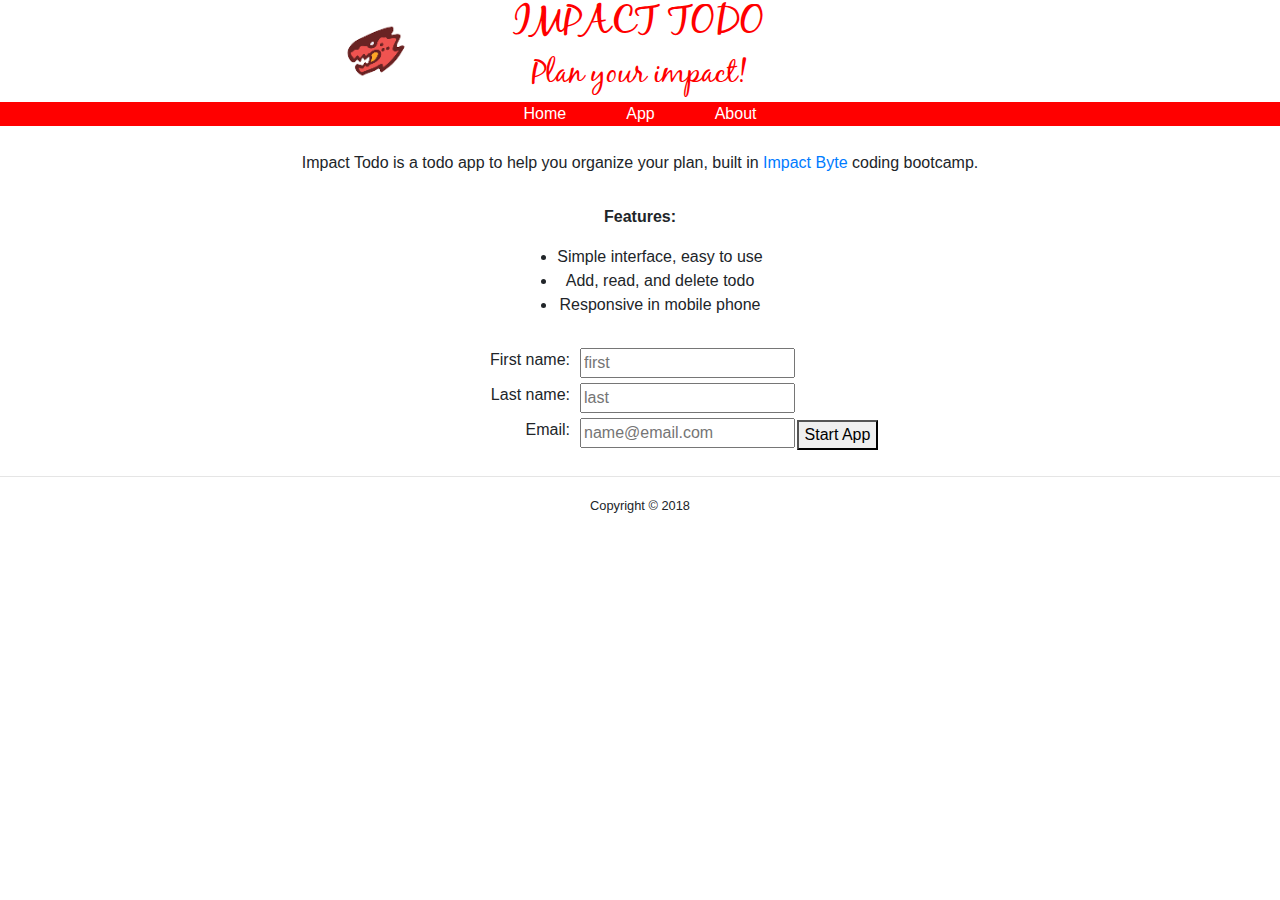
<file: index.html>
<!DOCTYPE html>
<html>

<head>
  <meta charset="utf-8">
  <meta name="viewport" content="width=device-width, initial-scale=1, shrink-to-fit=no">
  <title>Impact Todo</title>
  <link rel="stylesheet" href="./asset/css/bootstrap.min.css">
  <link rel="stylesheet" type="text/css" href="./style/index.css">
</head>

<body>
  <header>
    <div class="logo">
      <img src="./asset/images/logo.png" alt="impact logo" width="100px">
    </div>
    <div class="head">
      <h1>IMPACT TODO</h1>
      <h2>Plan your impact!</h2>
    </div>
  </header>

  <nav>
    <a class="nav-list" href="index.html">Home</a>
    <a class="nav-list" href="app.html">App</a>
    <a class="nav-list" href="about.html">About</a>
  </nav>

  <main>
    <div class="introduction">
      <p>Impact Todo is a todo app to help you organize your plan, built in <a href=https://impactbyte.com/>Impact Byte</a> coding bootcamp.</p>
    </div>

    <div class="feature">
      <p><strong>Features:</strong></p>
      <ul>
        <li>Simple interface, easy to use</li>
        <li>Add, read, and delete todo</li>
        <li>Responsive in mobile phone</li>
      </ul>
    </div>

    <div class="form-container">
      <form class="input-form">
        <label for="first-name">First name:</label>
        <input id="first-name" type="text" placeholder="first">
        <br>
        <label for="last-name">Last name:</label>
        <input id="last-name" type="text" placeholder="last">
        <br>
        <label for="email">Email:</label>
        <input id="email" type="email" placeholder="name@email.com">
        <br>
        <button type="button">Start App</button>
      </form>
    </div>
  </main>

  <footer>
    <hr>
    <div id="copyright">
      <small>Copyright &copy; 2018</small>
    </div>
  </footer>

  <script src="./asset/js/jquery-slim.min.js"></script>
  <script src="./asset/js/popper.min.js"></script>
  <script src="./asset/js/bootstrap.min.js"></script>
</body>

</html>
</file>
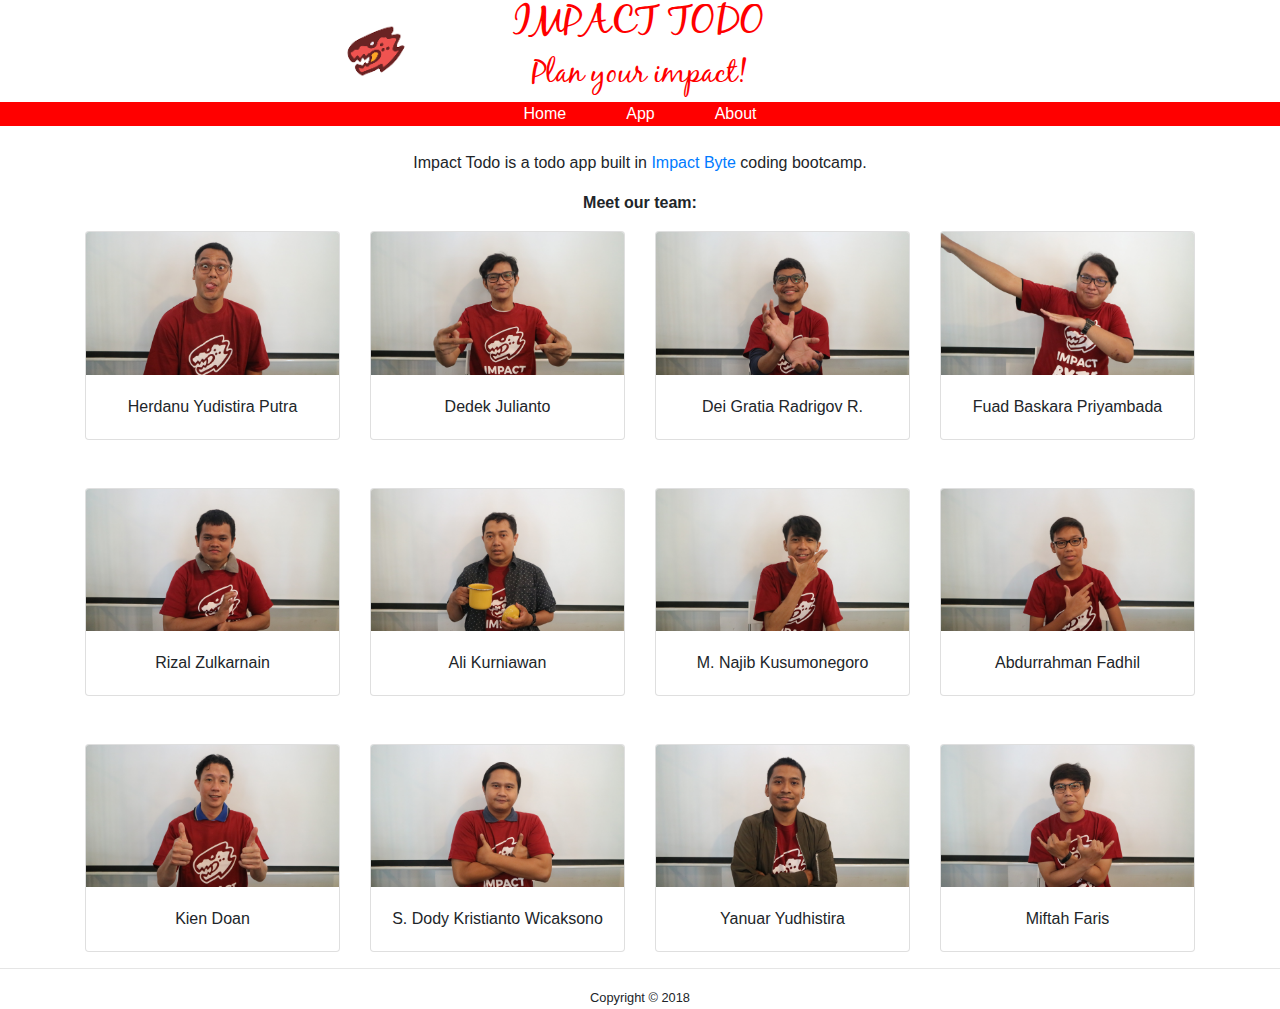
<file: about.html>
<!DOCTYPE html>
<html>

<head>
  <meta charset="utf-8">
  <meta name="viewport" content="width=device-width, initial-scale=1, shrink-to-fit=no">
  <title>Impact Todo</title>
  <link rel="stylesheet" href="./asset/css/bootstrap.min.css">
  <link rel="stylesheet" type="text/css" href="./style/index.css">
</head>

<body>
  <header>
    <div class="logo">
      <img src="./asset/images/logo.png" alt="impact logo" width="100px">
    </div>
    <div class="head">
      <h1>IMPACT TODO</h1>
      <h2>Plan your impact!</h2>
    </div>
  </header>

  <nav>
    <a class="nav-list" href="index.html">Home</a>
    <a class="nav-list" href="app.html">App</a>
    <a class="nav-list" href="about.html">About</a>
  </nav>

  <main>
    <div class="about-introduction">
      <p>Impact Todo is a todo app built in <a href=https://impactbyte.com/>Impact Byte</a> coding bootcamp.</p>
    </div>
    <div class="about-team">
      <p><strong>Meet our team:</strong></p>
      <div class="container">
        <div class="row">
          <div class="col-sm-6 col-md-3 mb-5">
            <div class="card">
              <img class="card-img-top" src="./asset/images/IMG_8735.JPG" alt="Card image cap">
              <div class="card-body">
                <p class="card-text">Herdanu Yudistira Putra</p>
              </div>
            </div>
          </div>
          <div class="col-sm-6 col-md-3 mb-5">
            <div class="card">
              <img class="card-img-top" src="./asset/images/IMG_8738.JPG" alt="Card image cap">
              <div class="card-body">
                <p class="card-text">Dedek Julianto</p>
              </div>
            </div>
          </div>
          <div class="col-sm-6 col-md-3 mb-5">
            <div class="card">
              <img class="card-img-top" src="./asset/images/IMG_8740.JPG" alt="Card image cap">
              <div class="card-body">
                <p class="card-text">Dei Gratia Radrigov R.</p>
              </div>
            </div>
          </div>
          <div class="col-sm-6 col-md-3 mb-5">
            <div class="card">
              <img class="card-img-top" src="./asset/images/IMG_8744.JPG" alt="Card image cap">
              <div class="card-body">
                <p class="card-text">Fuad Baskara Priyambada</p>
              </div>
            </div>
          </div>
          <div class="col-sm-6 col-md-3 mb-5">
            <div class="card">
              <img class="card-img-top" src="./asset/images/IMG_8747.JPG" alt="Card image cap">
              <div class="card-body">
                <p class="card-text">Rizal Zulkarnain</p>
              </div>
            </div>
          </div>
          <div class="col-sm-6 col-md-3" mb-5>
            <div class="card">
              <img class="card-img-top" src="./asset/images/IMG_8751.JPG" alt="Card image cap">
              <div class="card-body">
                <p class="card-text">Ali Kurniawan</p>
              </div>
            </div>
          </div>
          <div class="col-sm-6 col-md-3" mb-5>
            <div class="card">
              <img class="card-img-top" src="./asset/images/IMG_8754.JPG" alt="Card image cap">
              <div class="card-body">
                <p class="card-text">M. Najib Kusumonegoro</p>
              </div>
            </div>
          </div>
          <div class="col-sm-6 col-md-3" mb-5>
            <div class="card">
              <img class="card-img-top" src="./asset/images/IMG_8757.JPG" alt="Card image cap">
              <div class="card-body">
                <p class="card-text">Abdurrahman Fadhil</p>
              </div>
            </div>
          </div>
          <div class="col-sm-6 col-md-3" mb-5>
            <div class="card">
              <img class="card-img-top" src="./asset/images/IMG_8761.JPG" alt="Card image cap">
              <div class="card-body">
                <p class="card-text">Kien Doan</p>
              </div>
            </div>
          </div>
          <div class="col-sm-6 col-md-3" mb-5>
            <div class="card">
              <img class="card-img-top" src="./asset/images/IMG_8763.JPG" alt="Card image cap">
              <div class="card-body">
                <p class="card-text">S. Dody Kristianto Wicaksono</p>
              </div>
            </div>
          </div>
          <div class="col-sm-6 col-md-3" mb-5>
            <div class="card">
              <img class="card-img-top" src="./asset/images/IMG_8765.JPG" alt="Card image cap">
              <div class="card-body">
                <p class="card-text">Yanuar Yudhistira</p>
              </div>
            </div>
          </div>
          <div class="col-sm-6 col-md-3" mb-5>
            <div class="card">
              <img class="card-img-top" src="./asset/images/IMG_8768.JPG" alt="Card image cap">
              <div class="card-body">
                <p class="card-text">Miftah Faris</p>
              </div>
            </div>
          </div>
        </div>
      </div>
    </div>
  </main>

  <footer>
    <hr>
    <div id="copyright">
      <small>Copyright &copy; 2018</small>
    </div>
  </footer>

  <script src="./asset/js/jquery-slim.min.js"></script>
  <script src="./asset/js/popper.min.js"></script>
  <script src="./asset/js/bootstrap.min.js"></script>
</body>

</html>
</file>
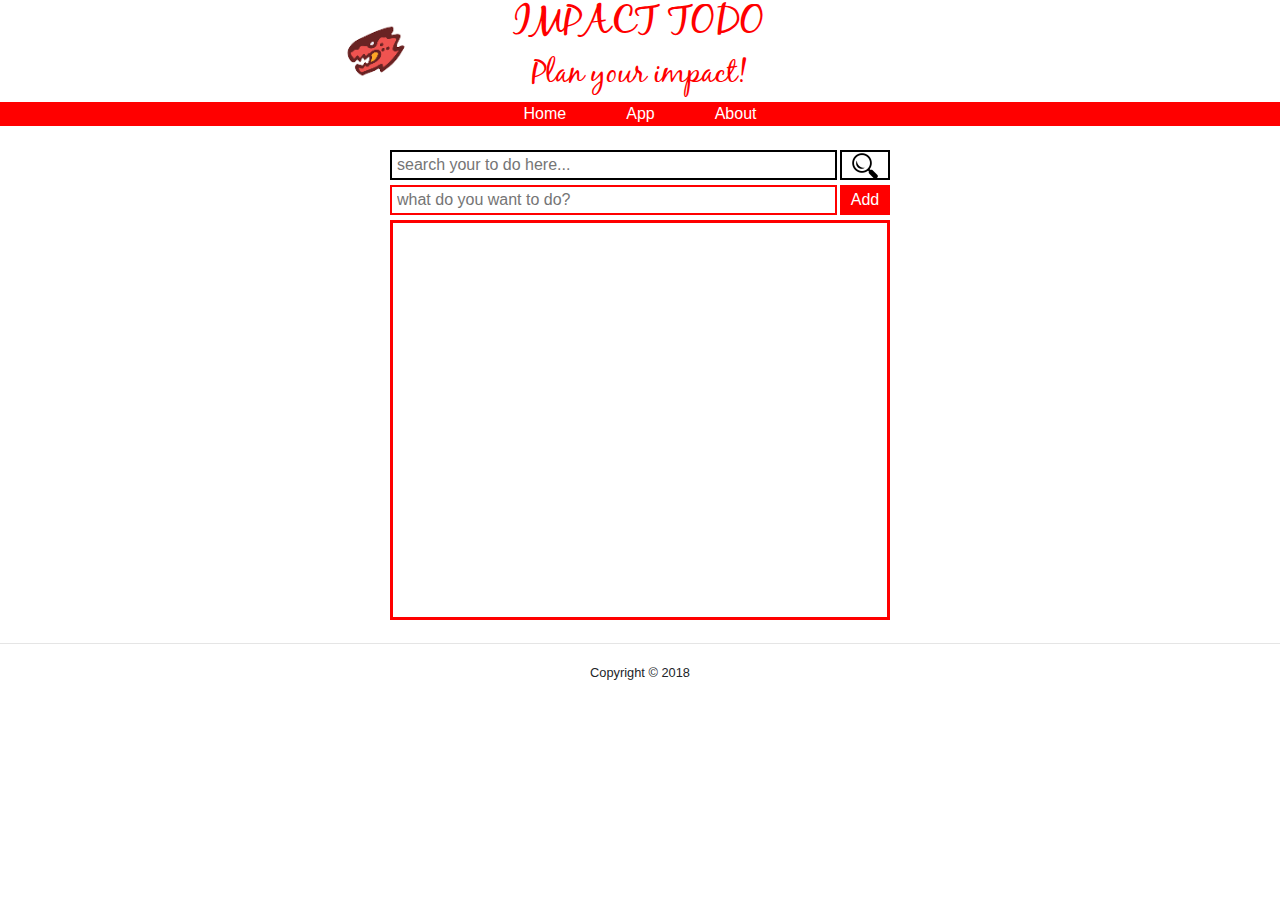
<file: app.html>
<!DOCTYPE html>
<html>

<head>
  <meta charset="utf-8">
  <meta name="viewport" content="width=device-width, initial-scale=1, shrink-to-fit=no">
  <title>Impact Todo</title>
  <link rel="stylesheet" href="./asset/css/bootstrap.min.css">
  <link rel="stylesheet" type="text/css" href="./style/index.css">
</head>

<body>
  <header>
    <div class="logo">
      <img src="./asset/images/logo.png" alt="impact logo" width="100px">
    </div>
    <div class="head">
      <h1>IMPACT TODO</h1>
      <h2>Plan your impact!</h2>
    </div>
  </header>

  <nav>
    <a class="nav-list" href="index.html">Home</a>
    <a class="nav-list" href="app.html">App</a>
    <a class="nav-list" href="about.html">About</a>
  </nav>

  <br>

  <main>
    <div class="app">
      <div>
        <form>
          <div class="search-feature">
            <input id="search-text" type="text" placeholder="search your to do here...">
            <button id="search-button" type="button" onclick="searchText()"><img src="./asset/images/search.png"></button>
          </div>
          <div class="create-feature">
            <input id="input-text" type="text" placeholder="what do you want to do?">
            <button id="add-button" type="button" onclick="createText()">Add</button>
          </div>
        </form>
        <div id="output-box" class="output-box"></div>
        <div>
        </div>
  </main>

  <footer>
    <hr>
    <div id="copyright">
      <small>Copyright &copy; 2018</small>
    </div>
  </footer>

  <script src="./asset/js/jquery-slim.min.js"></script>
  <script src="./asset/js/popper.min.js"></script>
  <script src="./asset/js/bootstrap.min.js"></script>
  <script src="./script/app.js" charset="utf-8"></script>
</body>

</html>
</file>
<file: style/index.css>
/* index.html -------------------------------------------------------------- */

@font-face {
  font-family: "Black Jack";
  src: url("../asset/fonts/BLACKJAR.TTF") format("truetype");
}

Body {
  font-family: helvetica;
}

Header {
  display: grid;
  grid-template-columns: 33.3% 33.3% 33.3%;
  text-align: center;
  color: red;
  font-family: "Black Jack";
}

.logo {
  display: block;
  margin-top: auto;
  margin-bottom: auto;
  margin-left: auto;
}

.head {}

nav {
  background-color: red;
  color: white;
  display: flex;
  justify-content: center;
}

.nav-list {
  margin-left: 30px;
  margin-right: 30px;
  color: white;
  text-decoration: none;
}

main {}

.introduction {
  text-align: center;
  margin-top: 25px;
}

.feature {
  text-align: center;
  margin-top: 30px;
  margin-bottom: 5px;
}

.feature ul {
  display: inline-block;
}

.input-form {
  display: inline;
}

.input-form label {
  width: 180px;
  clear: left;
  text-align: right;
  padding-right: 10px;
  float: left;
}

.input-form input {
  margin-left: auto;
  margin-bottom: 5px;
  float: left;
}

.input-form button {
  display: block;
  margin: 0 auto;
}

.form-container {
  width: 500px;
  height: auto;
  margin: 0 auto;
  padding: 10px;
  position: relative;
}

#copyright {
  text-align: center;
  margin-top: 0;
}

/* app.html----------------------------------------------------------------- */

.app {
  display: flex;
  justify-content: center;
  align-items: center;
}

.search-feature {
  display: flex;
  margin-bottom: 5px;
}

#search-text {
  padding-left: 5px;
  border-style: solid;
  border-color: black;
  width: 447px;
  height: 30px;
}

#search-button {
  background-color: white;
  border-style: solid;
  border-color: black;
  width: 50px;
  margin-left: 3px;
  height: 30px;
}

.create-feature {
  display: flex;
  margin-bottom: 5px;
}

#input-text {
  border-style: solid;
  border-color: red;
  width: 447px;
  height: 30px;
  padding-left: 5px;
}

#input-text:focus {
  background-color: #f2f2f2;
}

#add-button {
  background-color: red;
  border-style: solid;
  border-color: red;
  color: white;
  width: 50px;
  margin-left: 3px;
}

#output-box {
  display: inline-block;
  border-style: solid;
  border-color: red;
  border-width: 2px padding: 2px;
  height: 400px;
  width: 500px;
}

#output-box div {
  border: 1px solid black;
  margin: 2px;
  padding: 0px;
  background-color: #f2f2f2;
}

.list {
  margin: 5px;
  padding: 2px;
}

#update-button {
  padding-top: 0px;
  margin-right: auto;
  float: right;
}

#delete-button {
  padding-top:0px;
  margin-right: auto;
  float: right;
}

.delete-button:hover {
  background-color: white;
}

/* about.html--------------------------------------------------------------- */

.about-introduction {
  margin-top: 25px;
  text-align: center;
}

.about-team {
  text-align: center;
}
</file>
